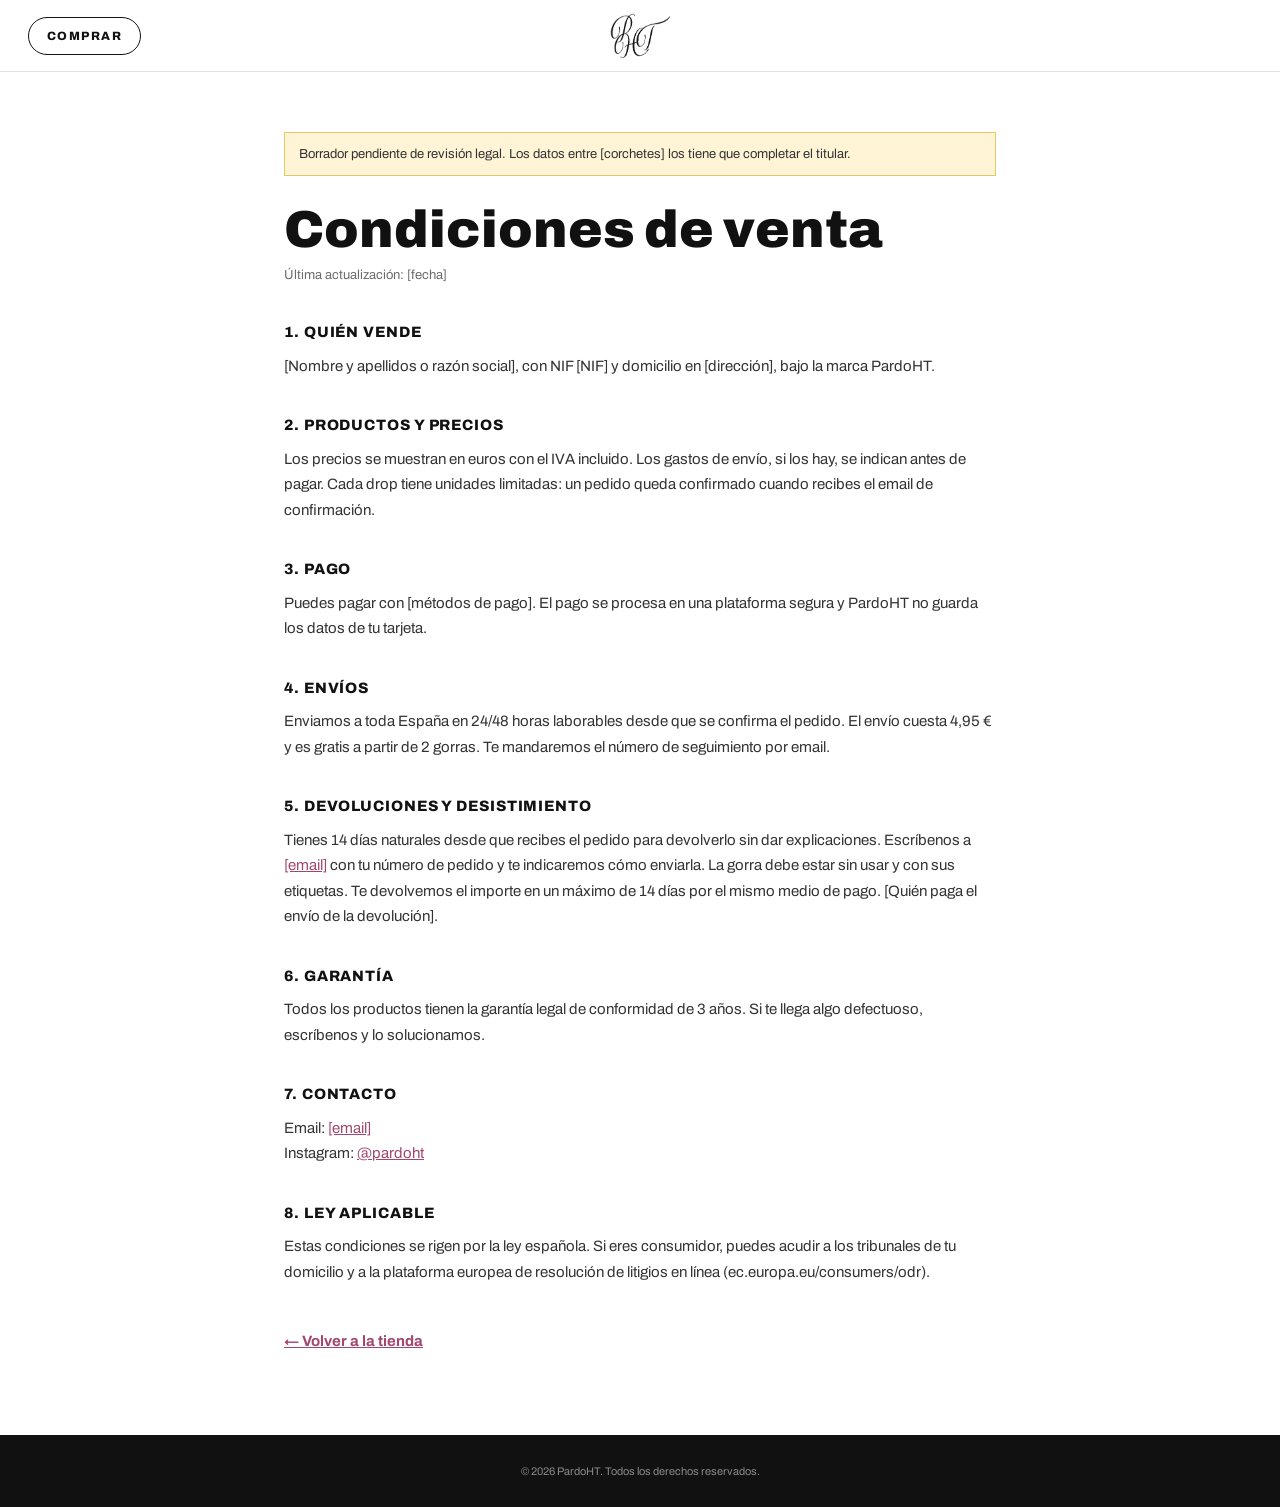
<file: condiciones.html>
<!DOCTYPE html>
<html lang="es">
<head>
  <meta charset="UTF-8">
  <meta name="viewport" content="width=device-width, initial-scale=1.0">
  <title>Condiciones de venta, envíos y devoluciones | PardoHT</title>
  <meta name="description" content="Condiciones de compra de PardoHT: precios, pago, envíos en 24/48h a España, devoluciones en 14 días y contacto.">
  <link rel="canonical" href="https://beltranalvarezz.github.io/PARDO-HATS/condiciones.html">
  <link rel="icon" href="favicon.ico" sizes="any">
  <link rel="apple-touch-icon" href="img/favicon/apple-touch-icon.png">
  <link href="https://fonts.googleapis.com/css2?family=Archivo:wght@400;500;700;800;900&family=Pinyon+Script&display=swap" rel="stylesheet">
  <link rel="stylesheet" href="estilos.css?v=9">
</head>
<body class="pagina-legal">
  <header class="cabecera">
    <nav class="cabecera__izq"><a href="index.html#producto" class="cabecera__cta">Comprar</a></nav>
    <a href="index.html" class="cabecera__logo" aria-label="PardoHT inicio"><img src="img/logo-negro.png" alt="PardoHT"></a>
    <div class="cabecera__der"></div>
  </header>

  <main class="legal">
    <p class="legal__aviso">Borrador pendiente de revisión legal. Los datos entre [corchetes] los tiene que completar el titular.</p>
    <h1>Condiciones de venta</h1>
    <p class="legal__fecha">Última actualización: [fecha]</p>

    <h2>1. Quién vende</h2>
    <p>[Nombre y apellidos o razón social], con NIF [NIF] y domicilio en [dirección], bajo la marca PardoHT.</p>

    <h2>2. Productos y precios</h2>
    <p>Los precios se muestran en euros con el IVA incluido. Los gastos de envío, si los hay, se indican antes de pagar. Cada drop tiene unidades limitadas: un pedido queda confirmado cuando recibes el email de confirmación.</p>

    <h2>3. Pago</h2>
    <p>Puedes pagar con [métodos de pago]. El pago se procesa en una plataforma segura y PardoHT no guarda los datos de tu tarjeta.</p>

    <h2 id="envios">4. Envíos</h2>
    <p>Enviamos a toda España en 24/48 horas laborables desde que se confirma el pedido. El envío cuesta 4,95 € y es gratis a partir de 2 gorras. Te mandaremos el número de seguimiento por email.</p>

    <h2 id="devoluciones">5. Devoluciones y desistimiento</h2>
    <p>Tienes 14 días naturales desde que recibes el pedido para devolverlo sin dar explicaciones. Escríbenos a <a href="mailto:[email]">[email]</a> con tu número de pedido y te indicaremos cómo enviarla. La gorra debe estar sin usar y con sus etiquetas. Te devolvemos el importe en un máximo de 14 días por el mismo medio de pago. [Quién paga el envío de la devolución].</p>

    <h2>6. Garantía</h2>
    <p>Todos los productos tienen la garantía legal de conformidad de 3 años. Si te llega algo defectuoso, escríbenos y lo solucionamos.</p>

    <h2 id="contacto">7. Contacto</h2>
    <p>Email: <a href="mailto:[email]">[email]</a><br>Instagram: <a href="https://www.instagram.com/pardoht/" target="_blank" rel="noopener">@pardoht</a></p>

    <h2>8. Ley aplicable</h2>
    <p>Estas condiciones se rigen por la ley española. Si eres consumidor, puedes acudir a los tribunales de tu domicilio y a la plataforma europea de resolución de litigios en línea (ec.europa.eu/consumers/odr).</p>

    <p class="legal__volver"><a href="index.html">← Volver a la tienda</a></p>
  </main>

  <footer class="pie">
    <p class="pie__legal">© <span id="anio"></span> PardoHT. Todos los derechos reservados.</p>
  </footer>
  <script src="legal.js"></script>
</body>
</html>
</file>
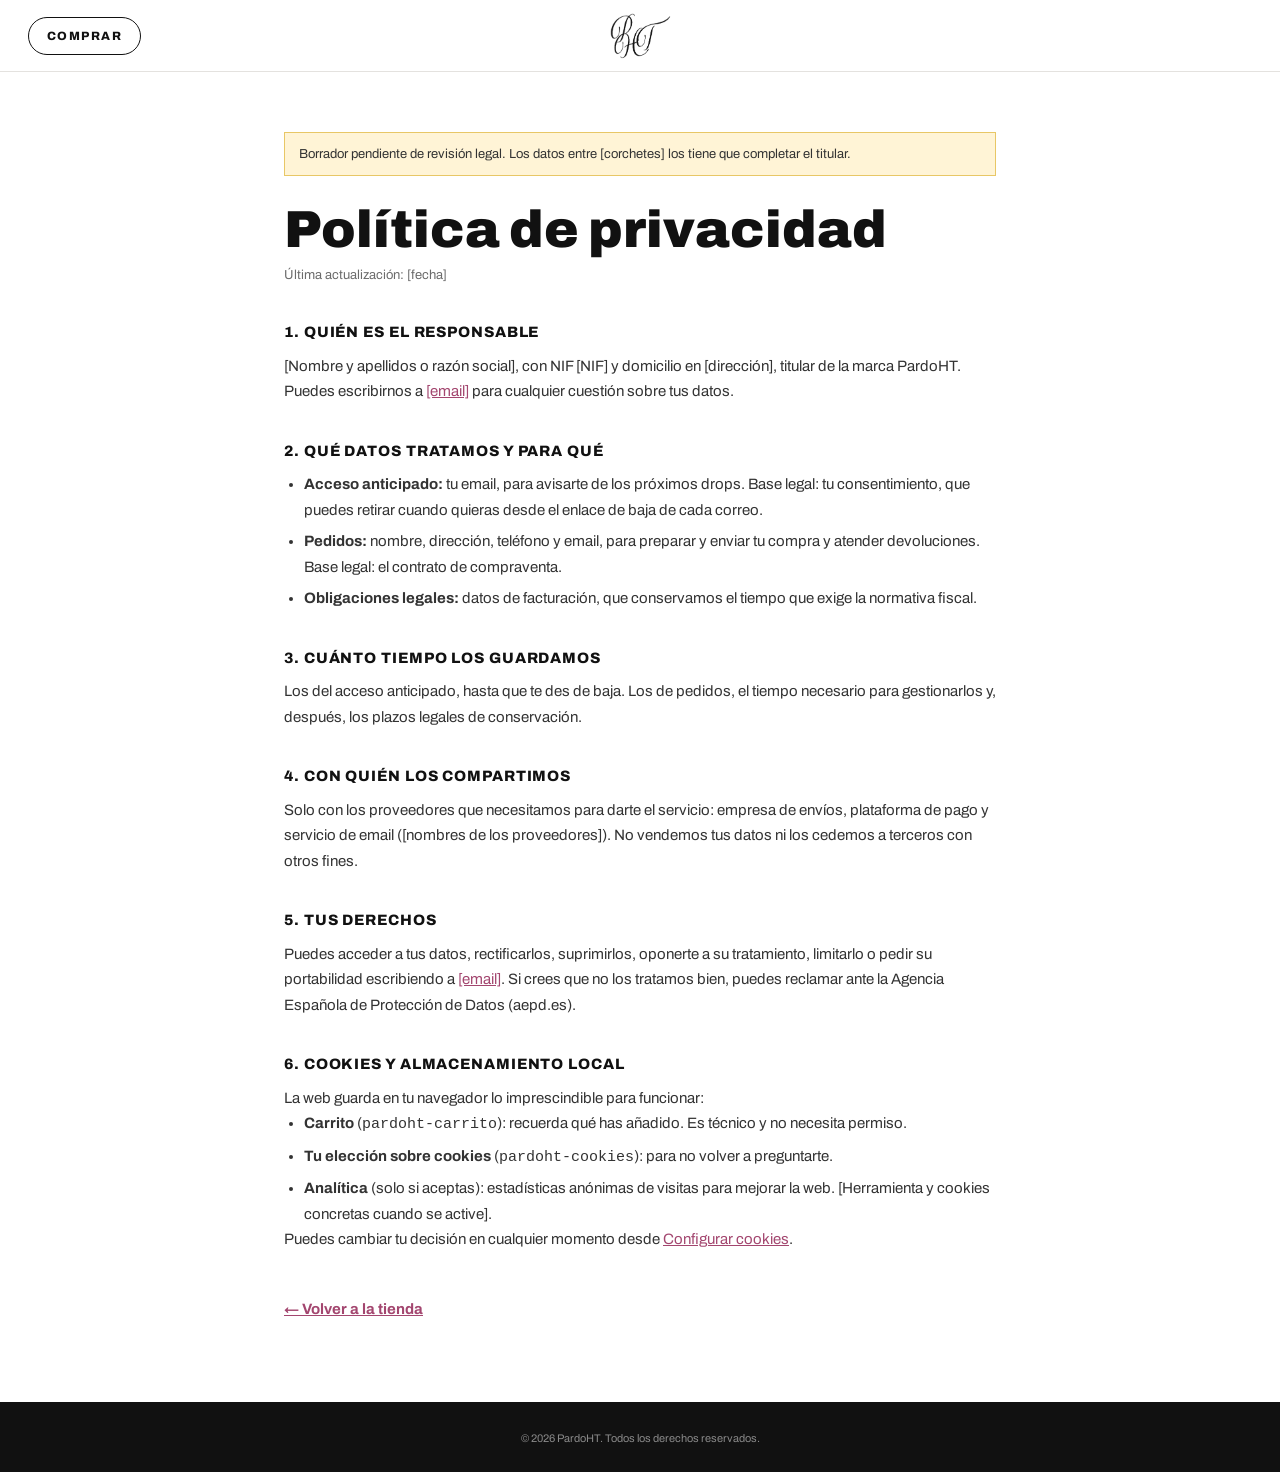
<file: privacidad.html>
<!DOCTYPE html>
<html lang="es">
<head>
  <meta charset="UTF-8">
  <meta name="viewport" content="width=device-width, initial-scale=1.0">
  <title>Política de privacidad y cookies | PardoHT</title>
  <meta name="description" content="Cómo trata PardoHT tus datos personales y qué cookies usa la web.">
  <link rel="canonical" href="https://beltranalvarezz.github.io/PARDO-HATS/privacidad.html">
  <link rel="icon" href="favicon.ico" sizes="any">
  <link rel="apple-touch-icon" href="img/favicon/apple-touch-icon.png">
  <link href="https://fonts.googleapis.com/css2?family=Archivo:wght@400;500;700;800;900&family=Pinyon+Script&display=swap" rel="stylesheet">
  <link rel="stylesheet" href="estilos.css?v=9">
</head>
<body class="pagina-legal">
  <header class="cabecera">
    <nav class="cabecera__izq"><a href="index.html#producto" class="cabecera__cta">Comprar</a></nav>
    <a href="index.html" class="cabecera__logo" aria-label="PardoHT inicio"><img src="img/logo-negro.png" alt="PardoHT"></a>
    <div class="cabecera__der"></div>
  </header>

  <main class="legal">
    <p class="legal__aviso">Borrador pendiente de revisión legal. Los datos entre [corchetes] los tiene que completar el titular.</p>
    <h1>Política de privacidad</h1>
    <p class="legal__fecha">Última actualización: [fecha]</p>

    <h2>1. Quién es el responsable</h2>
    <p>[Nombre y apellidos o razón social], con NIF [NIF] y domicilio en [dirección], titular de la marca PardoHT. Puedes escribirnos a <a href="mailto:[email]">[email]</a> para cualquier cuestión sobre tus datos.</p>

    <h2>2. Qué datos tratamos y para qué</h2>
    <ul>
      <li><b>Acceso anticipado:</b> tu email, para avisarte de los próximos drops. Base legal: tu consentimiento, que puedes retirar cuando quieras desde el enlace de baja de cada correo.</li>
      <li><b>Pedidos:</b> nombre, dirección, teléfono y email, para preparar y enviar tu compra y atender devoluciones. Base legal: el contrato de compraventa.</li>
      <li><b>Obligaciones legales:</b> datos de facturación, que conservamos el tiempo que exige la normativa fiscal.</li>
    </ul>

    <h2>3. Cuánto tiempo los guardamos</h2>
    <p>Los del acceso anticipado, hasta que te des de baja. Los de pedidos, el tiempo necesario para gestionarlos y, después, los plazos legales de conservación.</p>

    <h2>4. Con quién los compartimos</h2>
    <p>Solo con los proveedores que necesitamos para darte el servicio: empresa de envíos, plataforma de pago y servicio de email ([nombres de los proveedores]). No vendemos tus datos ni los cedemos a terceros con otros fines.</p>

    <h2>5. Tus derechos</h2>
    <p>Puedes acceder a tus datos, rectificarlos, suprimirlos, oponerte a su tratamiento, limitarlo o pedir su portabilidad escribiendo a <a href="mailto:[email]">[email]</a>. Si crees que no los tratamos bien, puedes reclamar ante la Agencia Española de Protección de Datos (aepd.es).</p>

    <h2 id="cookies">6. Cookies y almacenamiento local</h2>
    <p>La web guarda en tu navegador lo imprescindible para funcionar:</p>
    <ul>
      <li><b>Carrito</b> (<code>pardoht-carrito</code>): recuerda qué has añadido. Es técnico y no necesita permiso.</li>
      <li><b>Tu elección sobre cookies</b> (<code>pardoht-cookies</code>): para no volver a preguntarte.</li>
      <li><b>Analítica</b> (solo si aceptas): estadísticas anónimas de visitas para mejorar la web. [Herramienta y cookies concretas cuando se active].</li>
    </ul>
    <p>Puedes cambiar tu decisión en cualquier momento desde <button type="button" class="legal__enlace" id="configCookies">Configurar cookies</button>.</p>

    <p class="legal__volver"><a href="index.html">← Volver a la tienda</a></p>
  </main>

  <footer class="pie">
    <p class="pie__legal">© <span id="anio"></span> PardoHT. Todos los derechos reservados.</p>
  </footer>
  <script src="legal.js"></script>
</body>
</html>
</file>
<file: estilos.css>
/* ===== PardoHT ===== */
:root {
  --negro: #111;
  --blanco: #fff;
  --gris: #f3f2f0;
  --gris-texto: #6b6b6b;
  --rosa: #e8a6c4;
  --rosa-oscuro: #a3466f;
  --linea: #e4e2df;
  --fuente: "Archivo", Arial, sans-serif;
  --alto-cab: 72px;
  --caligrafia: "Pinyon Script", "Snell Roundhand", cursive;
}

* { box-sizing: border-box; margin: 0; padding: 0; }
html { scroll-behavior: smooth; overflow-x: clip; }
body { overflow-x: clip; }
body {
  font-family: var(--fuente);
  color: var(--negro);
  background: var(--blanco);
  -webkit-font-smoothing: antialiased;
}
img { display: block; max-width: 100%; }
a { color: inherit; text-decoration: none; }
button { font: inherit; color: inherit; background: none; border: 0; cursor: pointer; }
body.bloqueado { overflow: hidden; }

/* ----- Botones e iconos ----- */
.boton {
  display: inline-block;
  padding: 16px 34px;
  font-size: 13px;
  font-weight: 800;
  letter-spacing: .12em;
  text-align: center;
  transition: background .2s, color .2s;
}
.boton--claro { background: var(--blanco); color: var(--negro); }
.boton--claro:hover { background: var(--rosa); }
.boton--oscuro { background: var(--negro); color: var(--blanco); width: 100%; }
.boton--borde { background: transparent; color: var(--negro); border: 1.5px solid var(--negro); }
.boton--borde:hover { background: var(--gris); }
.boton--oscuro:hover { background: #333; }
.boton:disabled { background: #bbb; cursor: not-allowed; }

.icono { position: relative; width: 44px; height: 44px; display: grid; place-items: center; }
.icono svg { width: 22px; height: 22px; fill: none; stroke: currentColor; stroke-width: 1.7; stroke-linecap: round; stroke-linejoin: round; }

/* ----- Aviso ----- */
.aviso { background: var(--negro); color: var(--blanco); overflow: hidden; font-size: 11px; font-weight: 700; letter-spacing: .14em; }
.aviso__pista { display: flex; gap: 28px; padding: 9px 0; width: max-content; animation: desliza 30s linear infinite; }
@keyframes desliza { to { transform: translateX(-50%); } }

/* ----- Cabecera ----- */
.cabecera {
  position: sticky; top: 0; z-index: 30;
  display: grid; grid-template-columns: 1fr auto 1fr; align-items: center;
  height: var(--alto-cab); padding: 0 28px;
  background: rgba(255, 255, 255, .96);
  backdrop-filter: blur(8px);
  border-bottom: 1px solid var(--linea);
}
.cabecera__izq { display: flex; gap: 24px; font-size: 12px; font-weight: 800; letter-spacing: .12em; text-transform: uppercase; }
.cabecera__izq a:hover { color: var(--rosa-oscuro); }
.cabecera__cta { padding: 11px 18px; border: 1.5px solid var(--negro); border-radius: 40px; transition: background .2s, color .2s; }
.cabecera__izq .cabecera__cta:hover { background: var(--negro); color: var(--blanco); }
.cabecera__logo img { height: 50px; width: auto; }
.cabecera__der { display: flex; justify-content: flex-end; }
.contador {
  position: absolute; top: 3px; right: 1px;
  min-width: 17px; height: 17px; padding: 0 4px; border-radius: 9px;
  background: var(--rosa); color: var(--negro);
  font-size: 10px; font-weight: 800; line-height: 17px; text-align: center;
}
.contador.vacio { display: none; }

/* ----- Intro 3D ----- */
.intro { position: relative; height: 620vh; color: var(--blanco); background: #14080e; }
.intro__pegajoso {
  position: sticky; top: var(--alto-cab); overflow: hidden;
  height: calc(100vh - var(--alto-cab)); height: calc(100svh - var(--alto-cab));
  background: radial-gradient(ellipse at 50% 48%, #3e1a2d 0%, #1a0b13 45%, #0c0609 100%);
}
/* La frase, sola */
.intro__frase {
  position: absolute; inset: 0; z-index: 1;
  display: flex; flex-direction: column; align-items: center; justify-content: center;
  text-align: center; padding: 0 16px;
}
.intro__frase h1 { font-family: var(--caligrafia); font-size: clamp(72px, 12vw, 190px); font-weight: 400; line-height: 1; }
.intro__etiqueta { font-size: 11px; font-weight: 700; letter-spacing: .4em; color: var(--rosa); margin-bottom: 10px; }

/* Contador del próximo drop, arriba en el centro */
.intro__cuenta { position: absolute; top: 26px; left: 0; right: 0; z-index: 5; text-align: center; pointer-events: none; }
.intro__cuenta p { font-size: 10px; font-weight: 700; letter-spacing: .4em; opacity: .65; margin-bottom: 8px; }
.intro__cuenta .cuenta { margin: 0; gap: 20px; }
.intro__cuenta .cuenta b { font-size: 24px; font-weight: 500; color: var(--blanco); }
.intro__cuenta .cuenta span { font-size: 9px; letter-spacing: .2em; color: rgba(255,255,255,.55); }

/* Foco: todo se oscurece salvo el centro */
.intro__foco {
  position: absolute; inset: 0; z-index: 2; opacity: 0; pointer-events: none;
  background: radial-gradient(circle at 50% 50%, rgba(232,166,196,.24) 0%, rgba(10,4,7,.55) 30%, rgba(5,2,4,.97) 62%);
}
#lienzo3d { position: absolute; inset: 0; z-index: 3; width: 100%; height: 100%; opacity: 0; cursor: grab; }
#lienzo3d.arrastrando { cursor: grabbing; }
.intro__pegajoso { touch-action: pan-y; }
.intro__arrastra { margin-top: 16px; font-size: 10px; font-weight: 800; letter-spacing: .25em; opacity: .55; }
#btnGiro { padding: 10px 4px; font: inherit; letter-spacing: inherit; text-decoration: underline; text-underline-offset: 3px; color: inherit; }

/* Fondo gris claro cuando se elige la gorra negra (se funde sobre el lila) */
.intro__pegajoso::before {
  content: ""; position: absolute; inset: 0; pointer-events: none; opacity: 0; transition: opacity .7s ease;
  background: radial-gradient(ellipse at 50% 48%, #f3f1ef 0%, #e2dfdc 55%, #cdc9c5 100%);
}
.intro__foco { transition: background .7s ease; }
.intro--claro .intro__pegajoso::before { opacity: 1; }
.intro--claro { color: var(--negro); }
.intro--claro .intro__foco { background: radial-gradient(circle at 50% 50%, rgba(255,255,255,.35) 0%, rgba(235,232,229,.2) 35%, rgba(200,196,192,.75) 70%); }
.intro--claro .intro__lineas path { stroke: rgba(17,17,17,.55); }
.intro--claro .intro__lineas .punto { fill: var(--negro); }
.intro--claro .intro__lineas .onda { stroke: var(--negro); }
.intro--claro .nota { text-shadow: none; }
.intro--claro .intro__etiqueta, .intro--claro .nota span { color: #8f3a61; }
.intro--claro .intro__cuenta .cuenta b { color: var(--negro); }
.intro--claro .intro__cuenta .cuenta span { color: rgba(17,17,17,.55); }
.intro--claro .selector-color--oscuro button { border-color: rgba(17,17,17,.25); color: var(--negro); }
.intro--claro .selector-color--oscuro button.activo { background: var(--negro); border-color: var(--negro); color: var(--blanco); }
.intro--claro .intro__final .boton--claro { background: var(--negro); color: var(--blanco); }
.intro--claro .intro__progreso { background: rgba(17,17,17,.15); }

/* Notas sobre la gorra */
.intro__lineas { position: absolute; inset: 0; z-index: 4; width: 100%; height: 100%; pointer-events: none; overflow: visible; }
.intro__lineas path { fill: none; stroke: rgba(255,255,255,.7); stroke-width: .8; }
.intro__lineas .punto { fill: var(--blanco); }
.intro__lineas .onda { fill: none; stroke: var(--blanco); stroke-width: 1.5; transform-box: fill-box; transform-origin: center; animation: onda 1.8s ease-out infinite; }
@keyframes onda { from { transform: scale(.4); opacity: 1; } to { transform: scale(1.6); opacity: 0; } }

.nota {
  position: absolute; top: 0; left: 0; z-index: 5; width: 240px;
  opacity: 0; pointer-events: none; will-change: transform, opacity;
  text-shadow: 0 2px 18px rgba(0,0,0,.7);
}
.nota span { display: block; font-size: 10px; font-weight: 700; letter-spacing: .35em; color: var(--rosa); margin-bottom: 2px; }
.nota b { display: block; font-family: var(--fuente); font-size: 24px; font-weight: 800; letter-spacing: .01em; line-height: 1.15; margin-bottom: 6px; }
.nota small { display: block; font-size: 12px; line-height: 1.5; letter-spacing: .02em; opacity: .7; }
.nota.derecha { text-align: right; }

/* Cierre de la intro */
.intro__final {
  position: absolute; left: 0; right: 0; bottom: 7%; z-index: 5;
  text-align: center; opacity: 0; pointer-events: none;
}
.intro__final.activo { pointer-events: auto; }
.intro__final .intro__etiqueta { margin-bottom: 12px; }
.intro__final h2 { font-family: var(--caligrafia); font-size: clamp(56px, 9vw, 120px); font-weight: 400; line-height: 1.05; margin-bottom: 18px; }

/* Selector de color (intro y ficha) */
.selector-color { display: flex; gap: 10px; margin-bottom: 28px; }
.intro__final .selector-color { justify-content: center; margin-bottom: 22px; }
.selector-color button {
  display: flex; align-items: center; gap: 9px;
  padding: 10px 18px 10px 12px; border: 1.5px solid var(--linea); border-radius: 40px;
  font-size: 12px; font-weight: 800; letter-spacing: .12em; text-transform: uppercase;
  transition: border-color .2s, background .2s, color .2s;
}
.selector-color i { width: 18px; height: 18px; border-radius: 50%; box-shadow: inset 0 0 0 1px rgba(0,0,0,.15); }
.selector-color button:hover { border-color: var(--negro); }
.selector-color button.activo { border-color: var(--negro); background: var(--negro); color: var(--blanco); }
.selector-color--oscuro button { border-color: rgba(255,255,255,.3); color: var(--blanco); }
.selector-color--oscuro button:hover { border-color: var(--blanco); }
.selector-color--oscuro button.activo { background: var(--blanco); border-color: var(--blanco); color: var(--negro); }
.selector-color--oscuro i { box-shadow: inset 0 0 0 1px rgba(255,255,255,.35); }

.intro__desliza {
  position: absolute; left: 50%; bottom: 26px; z-index: 5; transform: translateX(-50%);
  font-size: 11px; font-weight: 800; letter-spacing: .25em;
  display: flex; flex-direction: column; align-items: center; gap: 6px;
}
.intro__desliza span { font-size: 18px; animation: baja 1.6s ease-in-out infinite; }
@keyframes baja { 50% { transform: translateY(6px); opacity: .4; } }

.intro__progreso { position: absolute; z-index: 5; right: 22px; top: 50%; width: 2px; height: 160px; transform: translateY(-50%); background: rgba(255,255,255,.15); }
.intro__progreso i { display: block; width: 100%; height: 0; background: var(--rosa); }

/* Sin WebGL: portada estática */
.intro__simple { display: none; }
.intro--simple { height: auto; }
.intro--simple .intro__pegajoso { position: relative; top: 0; }
.intro--simple .nota, .intro--simple .intro__lineas, .intro--simple .intro__progreso,
.intro--simple .intro__desliza, .intro--simple .intro__final, .intro--simple .intro__foco { display: none; }
.intro--simple .intro__frase { justify-content: flex-start; padding-top: 8vh; }
.intro--simple .intro__simple { display: block; position: absolute; z-index: 2; left: 50%; bottom: 8%; width: min(560px, 80%); transform: translateX(-50%); }

/* ----- Producto ----- */
.producto {
  display: grid; grid-template-columns: 1.25fr 1fr; gap: 60px; align-items: start;
  padding: 80px 28px 100px; max-width: 1400px; margin: 0 auto;
  scroll-margin-top: var(--alto-cab);
}
.galeria { display: grid; grid-template-columns: 90px 1fr; gap: 14px; position: sticky; top: calc(var(--alto-cab) + 24px); }
.galeria__principal { grid-column: 2; grid-row: 1; aspect-ratio: 1; background: var(--blanco); display: grid; place-items: center; overflow: hidden; }
.galeria__principal img, .galeria__principal svg { width: 100%; height: 100%; object-fit: contain; }
.galeria__principal img { transition: transform .25s ease; transform-origin: var(--zx, 50%) var(--zy, 50%); }
.galeria__principal.zoom { cursor: zoom-in; }
.galeria__principal.zoom img { transform: scale(2); }
.galeria__principal svg { width: 86%; }
.galeria__miniaturas { grid-column: 1; grid-row: 1; display: flex; flex-direction: column; gap: 10px; }
.miniatura { aspect-ratio: 1; background: var(--blanco); border: 1.5px solid var(--linea); display: grid; place-items: center; overflow: hidden; }
.miniatura img, .miniatura svg { width: 100%; height: 100%; object-fit: contain; }
.miniatura.activa { border-color: var(--negro); }

.producto__info { padding-top: 10px; }
.producto__eyebrow { font-size: 12px; font-weight: 800; letter-spacing: .25em; color: var(--rosa-oscuro); margin-bottom: 14px; }
.producto__info h2 { font-size: clamp(40px, 4.6vw, 68px); font-weight: 900; line-height: .9; letter-spacing: -.02em; margin-bottom: 16px; }
.producto__precio { font-size: 22px; margin-bottom: 24px; }
.producto__texto { font-size: 15px; line-height: 1.6; color: #444; margin-bottom: 20px; max-width: 480px; }
.producto__etq { font-size: 11px; font-weight: 800; letter-spacing: .14em; margin-bottom: 10px; }
.producto__etq span { font-weight: 500; }
.producto__stock { display: flex; align-items: center; gap: 10px; font-size: 12px; font-weight: 800; letter-spacing: .1em; text-transform: uppercase; margin-bottom: 28px; }
.producto__stock i { width: 8px; height: 8px; border-radius: 50%; background: var(--rosa); box-shadow: 0 0 0 4px rgba(232,166,196,.3); }
.producto__compra { display: flex; gap: 12px; margin-bottom: 32px; }
.producto details { border-top: 1px solid var(--linea); }
.producto details:last-child { border-bottom: 1px solid var(--linea); }
.producto summary { list-style: none; cursor: pointer; padding: 18px 0; font-size: 13px; font-weight: 800; letter-spacing: .12em; text-transform: uppercase; display: flex; justify-content: space-between; }
.producto summary::-webkit-details-marker { display: none; }
.producto summary::after { content: "+"; font-size: 18px; font-weight: 500; }
.producto details[open] summary::after { content: "−"; }
.producto details ul { list-style: none; padding-bottom: 18px; }
.producto details li { font-size: 14px; line-height: 1.6; color: var(--gris-texto); padding: 3px 0; }

.cantidad { display: inline-flex; align-items: center; border: 1px solid var(--linea); }
.cantidad button { width: 36px; height: 36px; }
.cantidad span { min-width: 22px; text-align: center; font-size: 12px; font-weight: 700; }
.cantidad--grande { flex-shrink: 0; }
.cantidad--grande button { width: 44px; height: 50px; font-size: 18px; }
.cantidad--grande span { min-width: 30px; font-size: 15px; }

/* ----- Manifiesto ----- */
.manifiesto { background: var(--negro); color: var(--blanco); text-align: center; padding: 100px 28px; }
.manifiesto__logo { width: 140px; margin: 0 auto 34px; }
.manifiesto__lema { font-family: var(--caligrafia); font-size: clamp(64px, 10vw, 120px); font-weight: 400; line-height: 1.05; white-space: nowrap; color: var(--rosa); margin-bottom: 18px; transition: transform .1s linear; }
.manifiesto__texto { font-size: clamp(20px, 2.6vw, 32px); font-weight: 800; line-height: 1.15; max-width: 900px; margin: 0 auto 60px; }
.manifiesto__texto em { font-style: normal; color: var(--rosa); }
.manifiesto__puntos { display: flex; justify-content: center; gap: 70px; flex-wrap: wrap; }
.manifiesto__puntos div { display: flex; flex-direction: column; gap: 4px; }
.manifiesto__puntos b { font-size: 18px; font-weight: 800; }
.manifiesto__puntos span { font-size: 12px; letter-spacing: .1em; text-transform: uppercase; opacity: .6; }

/* ----- Próximo drop / acceso ----- */
.acceso { text-align: center; padding: 90px 28px; }
.acceso__mini { font-size: 11px; font-weight: 800; letter-spacing: .2em; margin-bottom: 14px; }
.cuenta { display: flex; justify-content: center; gap: 22px; margin-bottom: 44px; }
.cuenta div { display: flex; flex-direction: column; align-items: center; }
.cuenta b { font-size: 34px; font-weight: 900; font-variant-numeric: tabular-nums; }
.cuenta span { font-size: 10px; letter-spacing: .1em; text-transform: uppercase; color: var(--gris-texto); }
.acceso h2 { font-size: 24px; font-weight: 900; margin-bottom: 24px; }
.acceso__form { max-width: 360px; margin: 0 auto; }
.acceso__fila { display: flex; border-bottom: 1.5px solid var(--negro); }
.acceso__fila:focus-within { border-color: var(--rosa-oscuro); }
.acceso__fila input { flex: 1; min-width: 0; border: 0; padding: 12px 2px; font: 500 15px var(--fuente); outline: none; background: transparent; }
.acceso__fila button { font-size: 20px; padding: 0 10px; min-height: 44px; }
.acceso__form.error .acceso__fila { border-color: #b3261e; }
.acceso__trampa { position: absolute; left: -9999px; width: 1px; height: 1px; opacity: 0; }
.acceso__acepto { display: flex; gap: 8px; align-items: center; justify-content: center; margin-top: 14px; font-size: 12px; color: var(--gris-texto); cursor: pointer; }
.acceso__acepto input { width: 16px; height: 16px; accent-color: var(--negro); }
.acceso__acepto a { color: var(--negro); text-decoration: underline; }
.acceso__error { min-height: 18px; margin-top: 10px; font-size: 13px; font-weight: 700; color: #b3261e; }
.acceso__ok { margin-top: 16px; font-weight: 700; color: var(--rosa-oscuro); }

/* ----- Pie ----- */
.pie { background: var(--negro); color: var(--blanco); padding: 34px 28px 22px; text-align: center; }
.pie__lema { font-size: 17px; font-weight: 800; letter-spacing: .06em; margin-bottom: 52px; }
.pie__redes { display: flex; justify-content: center; gap: 14px; margin-bottom: 60px; }
.pie__redes a { width: 44px; height: 44px; display: grid; place-items: center; transition: color .2s; }
.pie__redes a:hover { color: var(--rosa); }
.pie__redes svg { width: 22px; height: 22px; fill: none; stroke: currentColor; stroke-width: 1.8; }

/* Métodos de pago: distintivos propios con el nombre y el color de cada marca */
.pagos { list-style: none; display: flex; justify-content: center; flex-wrap: wrap; gap: 10px; margin-bottom: 22px; }
.pago {
  width: 38px; height: 24px; border-radius: 3px; background: var(--blanco); color: #1a1f71;
  display: grid; place-items: center; font: 900 9px/1 var(--fuente); letter-spacing: -.02em; white-space: nowrap; overflow: hidden;
}
.pago--visa { background: #1434cb; color: var(--blanco); font-style: italic; font-size: 10px; letter-spacing: .02em; }
.pago--mastercard { background: #1c1c1c; display: flex; justify-content: center; }
.pago--mastercard i { width: 13px; height: 13px; border-radius: 50%; background: #eb001b; }
.pago--mastercard i + i { background: #f79e1b; margin-left: -5px; mix-blend-mode: screen; }
.pago--amex { background: #016fd0; color: var(--blanco); font-size: 8px; letter-spacing: .04em; }
.pago--apple { color: var(--negro); font-size: 7px; }
.pago--google { color: #3c4043; font-weight: 700; }
.pago--paypal { color: #003087; font-style: italic; font-size: 8px; }
.pago--bizum { color: #05c3dd; font-weight: 800; }
.pago--klarna { background: #ffa8cd; color: var(--negro); font-size: 8px; }

/* El copyright final es un enlace que vuelve arriba del todo */
.pie__arriba { display: inline-block; padding: 8px 4px; font-size: 11px; font-weight: 700; letter-spacing: .06em; color: rgba(255,255,255,.75); transition: color .2s; }
.pie__arriba:hover { color: var(--rosa); }
.pie__redes svg .lleno { fill: currentColor; stroke: none; }
.pie__legales { display: flex; justify-content: center; gap: 18px; flex-wrap: wrap; margin-bottom: 18px; font-size: 11px; letter-spacing: .06em; }
.pie__legales a, .pie__legales button { color: rgba(255,255,255,.7); text-decoration: underline; text-underline-offset: 3px; padding: 6px 0; }
.pie__legales a:hover, .pie__legales button:hover { color: var(--rosa); }
.pie__legal { font-size: 11px; opacity: .5; }

/* ----- Aviso de cookies ----- */
.cookies {
  position: fixed; z-index: 70; left: 16px; right: 16px; bottom: 16px; margin: 0 auto; max-width: 720px;
  display: flex; gap: 20px; align-items: center; justify-content: space-between;
  padding: 18px 20px; background: var(--blanco); color: var(--negro);
  box-shadow: 0 10px 40px rgba(0,0,0,.25); font-size: 13px; line-height: 1.5;
}
.cookies[hidden] { display: none; }
.cookies b { display: block; font-size: 12px; letter-spacing: .14em; text-transform: uppercase; margin-bottom: 2px; }
.cookies a { color: var(--negro); text-decoration: underline; }
.cookies__botones { display: flex; gap: 8px; flex-shrink: 0; }
.cookies__botones .boton { width: auto; padding: 12px 18px; }

/* ----- Páginas legales ----- */
.legal { max-width: 760px; margin: 0 auto; padding: 60px 24px 80px; line-height: 1.7; color: #333; }
.legal h1 { font-size: clamp(34px, 5vw, 52px); font-weight: 900; line-height: 1; color: var(--negro); margin-bottom: 8px; }
.legal h2 { font-size: 15px; font-weight: 800; letter-spacing: .06em; text-transform: uppercase; color: var(--negro); margin: 34px 0 8px; scroll-margin-top: calc(var(--alto-cab) + 16px); }
.legal p, .legal li { font-size: 15px; }
.legal ul { padding-left: 20px; display: grid; gap: 6px; }
.legal a, .legal__enlace { color: var(--rosa-oscuro); text-decoration: underline; font: inherit; }
.legal__fecha { color: var(--gris-texto); font-size: 13px !important; }
.legal__aviso { background: #fff4d6; border: 1px solid #e8c766; padding: 10px 14px; font-size: 13px !important; margin-bottom: 28px; }
.legal__volver { margin-top: 44px; font-weight: 700; }
.pagina-legal .pie { padding: 30px 24px; }

/* ----- Carrito ----- */
.capa { position: fixed; inset: 0; z-index: 40; background: rgba(0,0,0,.45); opacity: 0; pointer-events: none; transition: opacity .3s; }
.capa.visible { opacity: 1; pointer-events: auto; }
.carrito {
  position: fixed; z-index: 50; top: 0; right: 0; bottom: 0;
  width: min(420px, 100%);
  display: flex; flex-direction: column;
  background: var(--blanco);
  transform: translateX(100%); transition: transform .35s cubic-bezier(.2,.8,.2,1);
}
.carrito.abierto { transform: none; }
.carrito__cabeza { display: flex; justify-content: space-between; align-items: center; padding: 18px 24px; border-bottom: 1px solid var(--linea); }
.carrito__cabeza h3 { font-size: 14px; font-weight: 900; letter-spacing: .12em; }
.carrito__lista { flex: 1; overflow: auto; padding: 8px 24px; }
.carrito__vacio { padding: 50px 0; text-align: center; color: var(--gris-texto); font-size: 14px; }
.linea { display: grid; grid-template-columns: 80px 1fr auto; gap: 14px; align-items: center; padding: 16px 0; border-bottom: 1px solid var(--linea); }
.linea__img { background: var(--blanco); border: 1px solid var(--linea); aspect-ratio: 1; display: grid; place-items: center; overflow: hidden; }
.linea__img img, .linea__img svg { width: 100%; height: auto; }
.linea h4 { font-size: 12px; font-weight: 800; margin-bottom: 4px; }
.linea p { font-size: 12px; color: var(--gris-texto); }
.linea .cantidad { margin-top: 8px; }
.linea__quitar { font-size: 11px; text-decoration: underline; color: var(--gris-texto); align-self: start; }
.carrito__pie { padding: 20px 24px 24px; border-top: 1px solid var(--linea); }
.carrito__total { display: flex; justify-content: space-between; align-items: baseline; font-size: 14px; font-weight: 800; letter-spacing: .06em; margin-bottom: 16px; }
.carrito__precios { display: flex; gap: 10px; align-items: baseline; }
.carrito__precios s { font-size: 13px; font-weight: 500; color: var(--gris-texto); }
.carrito__precios b { font-size: 18px; }
.carrito__oferta { display: inline-block; margin-bottom: 12px; padding: 6px 10px; background: #f6e3ec; color: var(--rosa-oscuro); font-size: 11px; font-weight: 800; letter-spacing: .1em; }
.carrito__siguiente { margin: -6px 0 14px; font-size: 12px; color: var(--gris-texto); }
.carrito__siguiente b { color: var(--negro); }
.carrito__oferta[hidden], .carrito__siguiente[hidden], .carrito__precios s[hidden] { display: none; }

/* ----- Bienvenida (10% de descuento): como la de Maktub, con los colores de la web ----- */
.bienvenida {
  position: fixed; inset: 0; z-index: 90; display: grid; place-items: center; padding: 20px;
  background: rgba(8, 3, 6, .62); backdrop-filter: blur(3px); animation: aparecer .35s ease;
}
.bienvenida[hidden] { display: none; }
@keyframes aparecer { from { opacity: 0; } }
.bienvenida__caja {
  position: relative; display: grid; grid-template-columns: 1fr 1fr; width: min(780px, 100%);
  max-height: calc(100vh - 40px); max-height: calc(100svh - 40px); overflow: auto;
  background: var(--blanco); color: var(--negro); box-shadow: 0 30px 80px rgba(0, 0, 0, .45);
  animation: subir .45s cubic-bezier(.2, .8, .2, 1);
}
@keyframes subir { from { transform: translateY(24px); opacity: 0; } }
.bienvenida__cerrar { position: absolute; top: 6px; right: 6px; z-index: 2; color: var(--negro); }
.bienvenida__foto img { width: 100%; height: 100%; object-fit: cover; }
.bienvenida__texto { display: flex; flex-direction: column; justify-content: center; padding: 56px 30px; text-align: center; }
.bienvenida__oferta { font-size: clamp(22px, 2.6vw, 26px); font-weight: 500; letter-spacing: .01em; color: var(--rosa-oscuro); margin-bottom: 10px; }
.bienvenida h2 { font-size: clamp(38px, 5.2vw, 50px); font-weight: 900; line-height: 1.12; letter-spacing: -.01em; margin-bottom: 26px; }
#formDescuento input[type="email"] {
  width: 100%; padding: 15px 16px; margin-bottom: 10px; border-radius: 4px; outline: none;
  border: 1px solid #6b6b6b; background: var(--blanco); color: var(--negro); font: 400 16px var(--fuente);
}
#formDescuento input[type="email"]:focus { border-color: var(--rosa-oscuro); box-shadow: 0 0 0 3px rgba(163, 70, 111, .15); }
.bienvenida__boton {
  width: 100%; padding: 15px; border-radius: 6px; background: #231f20; color: var(--blanco);
  font: 800 17px var(--fuente); transition: background .2s;
}
.bienvenida__boton:hover { background: #3e1a2d; }
.bienvenida__error { min-height: 16px; margin-top: 8px; font-size: 13px; font-weight: 700; color: #b3261e; }
.bienvenida__legal { margin-top: 6px; font-size: 11px; line-height: 1.5; color: var(--gris-texto); }
.bienvenida__legal a { color: var(--negro); text-decoration: underline; }
.bienvenida__nota { font-size: 15px; line-height: 1.6; color: var(--gris-texto); margin-bottom: 24px; }

/* Botón flotante "-10%" en el morado de la intro */
.descuento-flotante {
  position: fixed; left: 18px; bottom: 18px; z-index: 35; width: 62px; height: 62px; border-radius: 50%;
  background: radial-gradient(circle at 35% 30%, #5e2642 0%, #1a0b13 75%); color: var(--blanco);
  font: 900 15px var(--fuente); letter-spacing: -.02em;
  box-shadow: 0 8px 24px rgba(0, 0, 0, .35), inset 0 0 0 1.5px rgba(232, 166, 196, .65);
  transition: transform .2s; animation: aparecer .4s ease;
}
.descuento-flotante:hover { transform: scale(1.07); }
.descuento-flotante[hidden] { display: none; }

/* Carrito: oferta de la otra gorra y envío gratis desde 2 */
.upsell { display: grid; grid-template-columns: 84px 1fr; gap: 14px; align-items: center; margin: 16px 0 6px; padding: 14px; background: #faf6f8; border: 1.5px solid #ecd7e1; border-radius: 8px; }
.upsell__img { aspect-ratio: 1; background: var(--blanco); border-radius: 6px; overflow: hidden; }
.upsell__img img { width: 100%; height: auto; object-fit: contain; }
.upsell__titulo { font-size: 15px; font-weight: 900; margin-bottom: 2px; }
.upsell__texto p { font-size: 12px; line-height: 1.5; color: #444; }
.upsell__texto em { font-style: normal; font-weight: 700; color: var(--rosa-oscuro); }
.upsell__boton { margin-top: 10px; width: 100%; padding: 11px; background: var(--negro); color: var(--blanco); border-radius: 4px; font-size: 12px; font-weight: 800; letter-spacing: .1em; }
.upsell__boton:hover { background: #3e1a2d; }
.upsell__no { display: block; margin: 6px auto 0; padding: 4px; font-size: 11px; color: var(--gris-texto); text-decoration: underline; }

/* Envío y barra hacia el envío gratis */
.carrito__envio { display: flex; justify-content: space-between; margin-bottom: 8px; font-size: 13px; color: var(--gris-texto); }
.carrito__envio[hidden], .aviso-envio[hidden] { display: none; }
.carrito__envio b { color: #1e7a3c; letter-spacing: .06em; }
.aviso-envio { margin-bottom: 14px; font-size: 12px; color: #444; }
.aviso-envio i { display: block; height: 5px; margin-top: 6px; border-radius: 3px; background: linear-gradient(90deg, var(--rosa-oscuro) var(--p), var(--linea) var(--p)); }


.toast {
  position: fixed; z-index: 100; left: 50%; bottom: 26px;
  padding: 13px 22px; background: var(--negro); color: var(--blanco);
  font-size: 13px; font-weight: 700;
  opacity: 0; transform: translate(-50%, 10px); transition: opacity .25s, transform .25s; pointer-events: none;
}
.toast.visible { opacity: 1; transform: translate(-50%, 0); }

/* ----- Apariciones ----- */
[data-aparece] { opacity: 0; transform: translateY(40px); transition: opacity .9s ease, transform .9s cubic-bezier(.2,.8,.2,1); }
[data-aparece].visto { opacity: 1; transform: none; }
.producto__info[data-aparece] { transition-delay: .12s; }

/* ----- Responsive ----- */
@media (max-width: 900px) {
  .producto { grid-template-columns: 1fr; gap: 34px; }
  .galeria { position: static; }
}
@media (max-width: 760px) {
  :root { --alto-cab: 62px; }
  .cabecera { padding: 0 16px; }
  .cabecera__logo img { height: 42px; }
  .nota { width: auto; }
  .nota b { font-size: 21px; }
  .intro__cuenta { top: 18px; }
  .intro__cuenta .cuenta b { font-size: 20px; }
  .intro__progreso { display: none; }
  .cookies { flex-direction: column; align-items: stretch; gap: 12px; }
  .cookies__botones .boton { flex: 1; }
  .cabecera__cta { padding: 9px 14px; }
  .bienvenida { padding: 12px; }
  .bienvenida__caja { grid-template-columns: 1fr; }
  .bienvenida__foto { height: 210px; }
  .bienvenida__texto { padding: 26px 20px 22px; }
  .bienvenida h2 { font-size: 34px; margin-bottom: 18px; }
  .descuento-flotante { width: 56px; height: 56px; font-size: 14px; left: 14px; bottom: 14px; }
  .producto { padding: 50px 16px 70px; }
  .galeria { grid-template-columns: 1fr; }
  .galeria__principal { grid-column: 1; }
  .galeria__miniaturas { grid-column: 1; grid-row: 2; flex-direction: row; }
  .miniatura { flex: 1 1 0; min-width: 0; max-width: 90px; }
  .galeria, .producto__info { min-width: 0; }
  .manifiesto { padding: 70px 16px; }
  .manifiesto__puntos { gap: 30px; }
  .cuenta b { font-size: 28px; }
}
</file>
